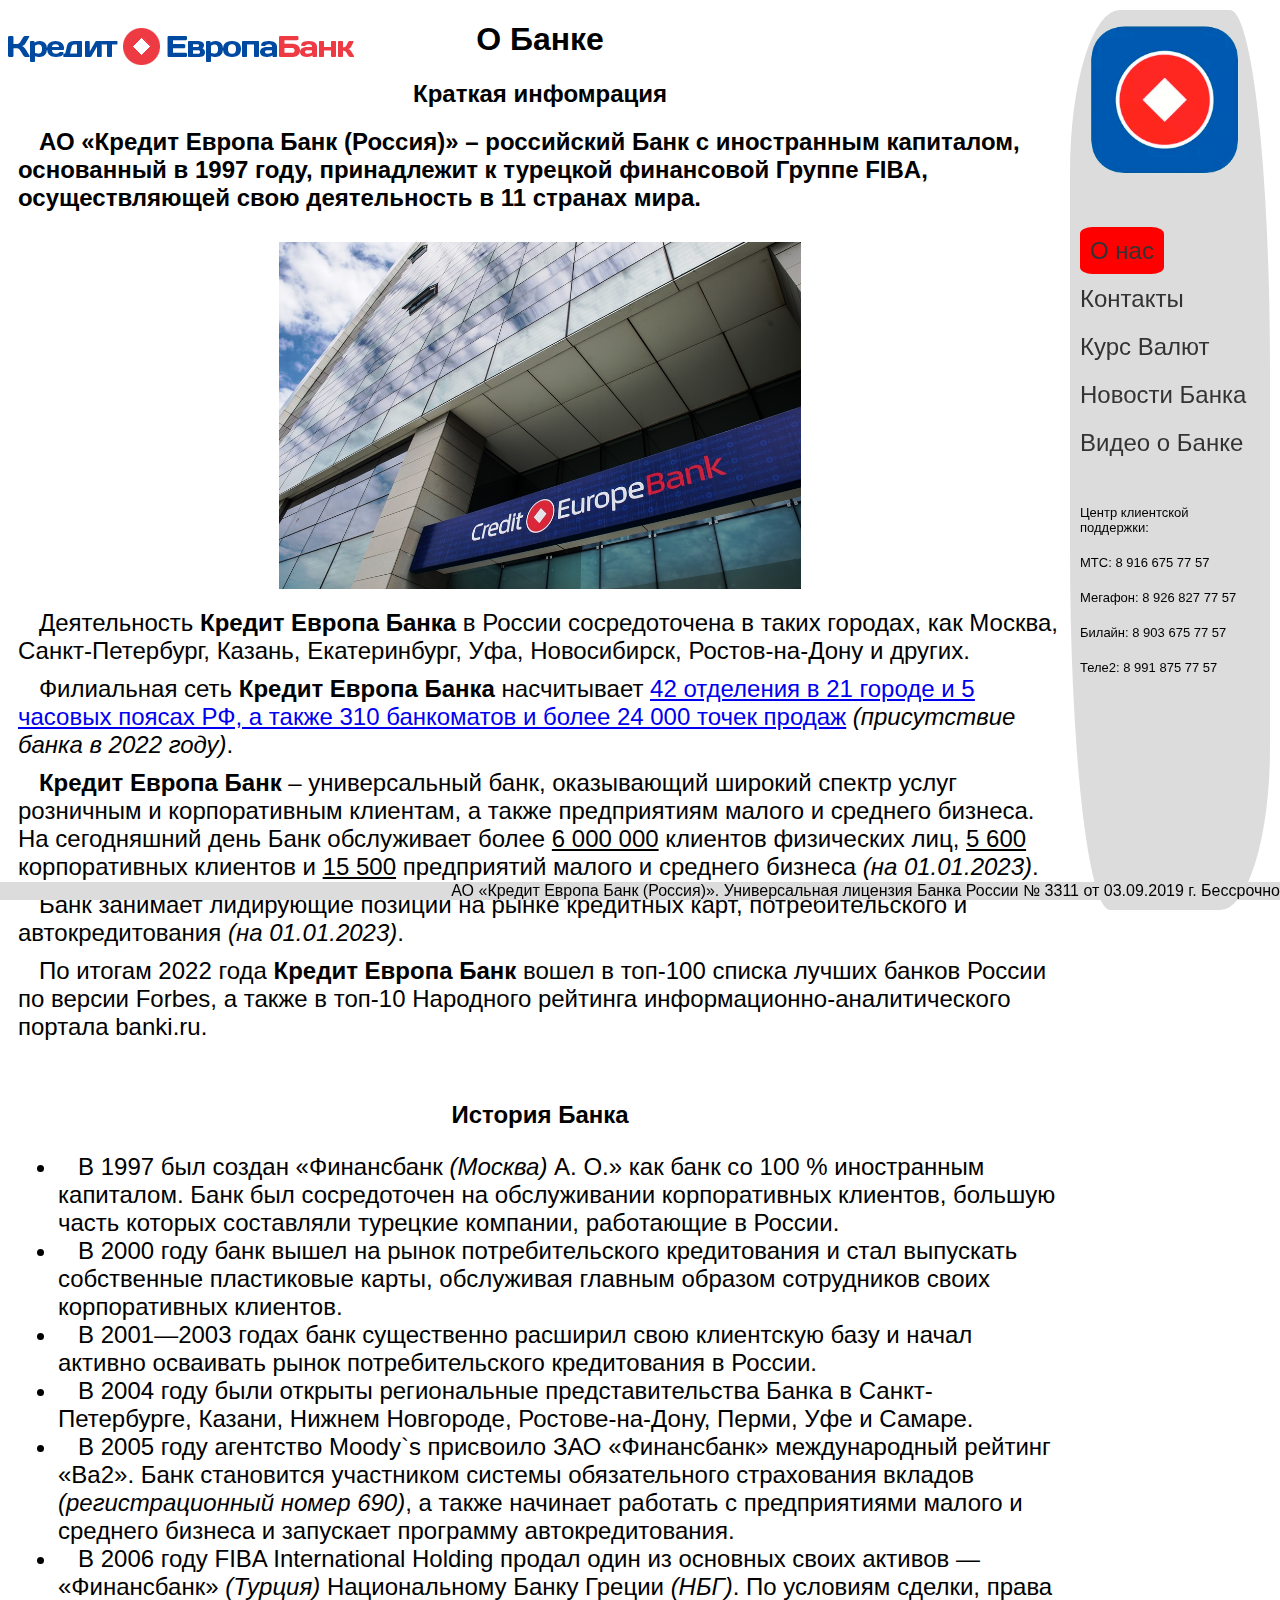
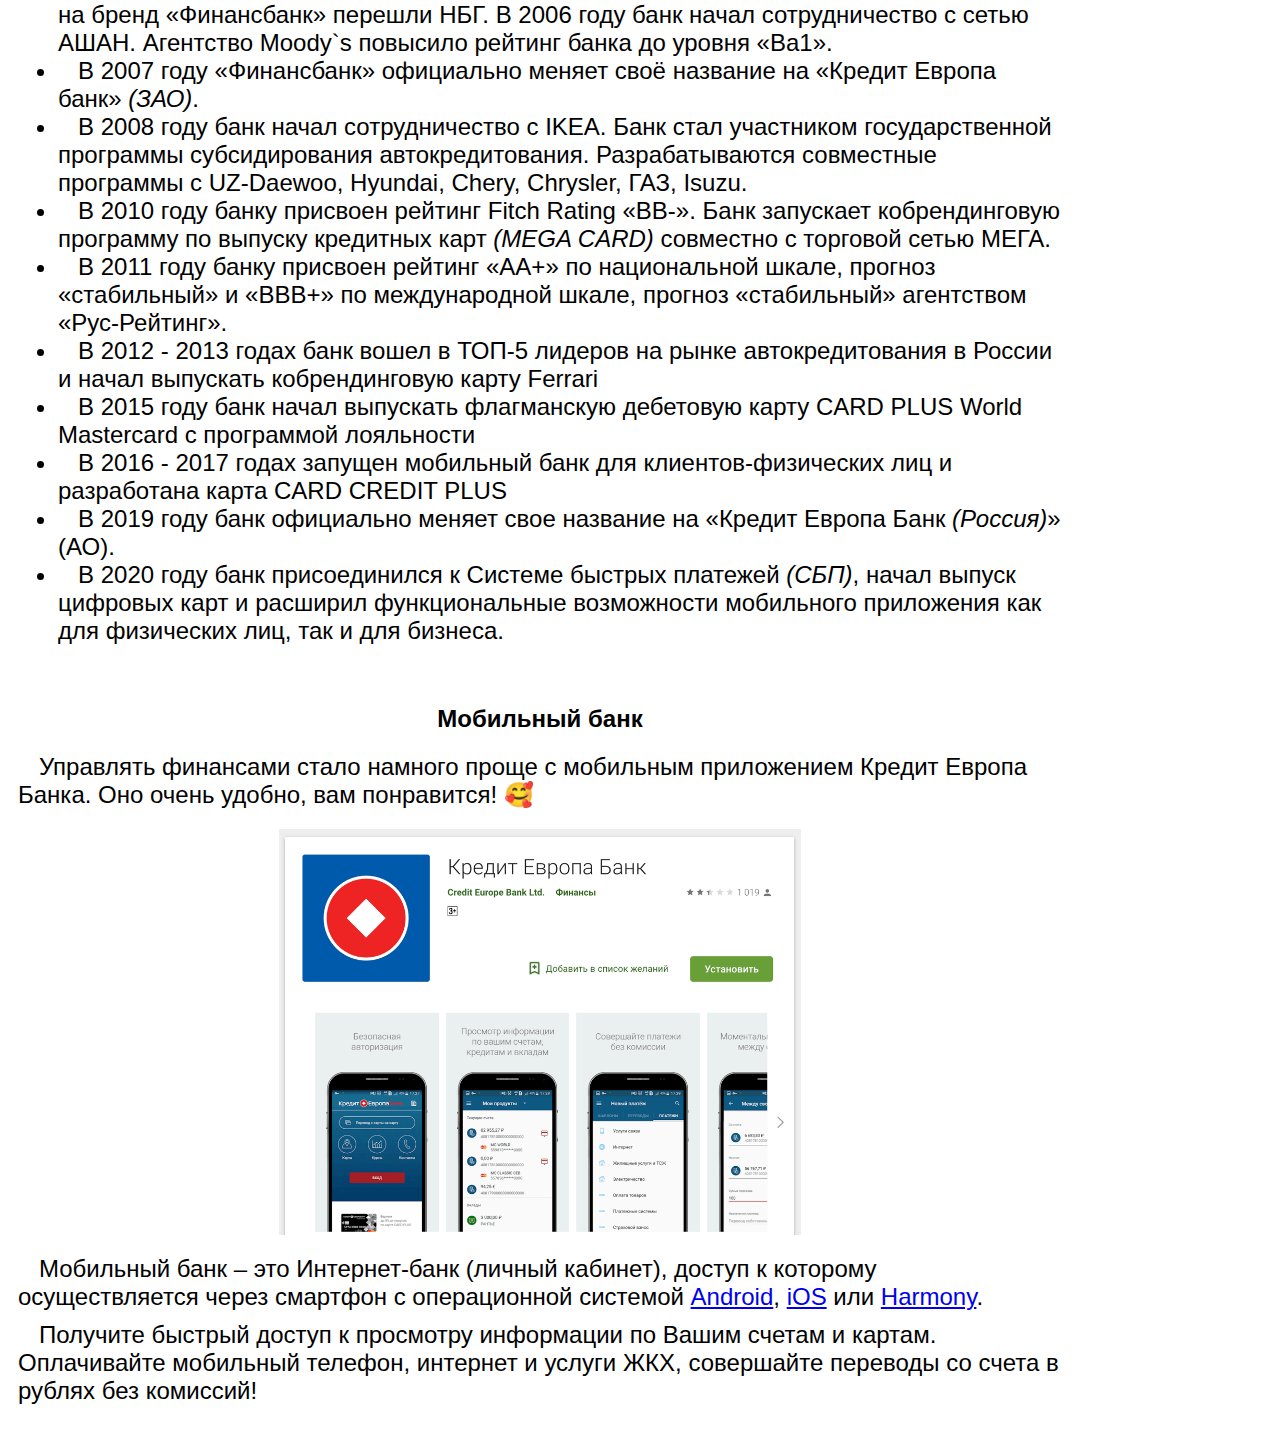
<file: index.html>
<!DOCTYPE html>
<html lang="ru">
    <head>
        <meta charset="UTF-8">
        <meta name="viewport" content="width=device-width, initial-scale=1.0">
        <title> Кредит Европа Банк Россия | О нас</title>
        <link rel="stylesheet" href="main.css">
        <link rel="shortcut icon" href="favicon.ico" type="image/x-icon">
        <link rel="shortcut icon" href="favicon-16x16.png">
        <link rel="shortcut icon" href="favicon-32x32.png">

    </head>

    <body>
        <header>
            <img src="logo.png">
        </header>

        <main>
            <h1> О Банке </h1>

            <h2 style="margin-top: auto;"> Краткая инфомрация</h2>
            
            <div style="font-weight: bold; margin-bottom: 30px;">
                АО «Кредит Европа Банк (Россия)» – российский Банк с иностранным капиталом, основанный в 1997 году, 
                принадлежит к турецкой финансовой Группе FIBA, осуществляющей свою деятельность в 11 странах мира.
            </div>

            <img src="bank-photo.jpg" class="bank-photo">

            <div>
                Деятельность <b>Кредит Европа Банка</b> в России сосредоточена в таких городах, как Москва, Санкт-Петербург, 
                Казань, Екатеринбург, Уфа, Новосибирск, Ростов-на-Дону и других.
            </div>

            <div>
                Филиальная сеть <b>Кредит Европа Банка</b> насчитывает <a href="contacts.html"><u>42 отделения в 21 городе и 5 часовых поясах РФ, 
                а также 310 банкоматов и более 24 000 точек продаж</u></a> <i>(присутствие банка в 2022 году)</i>.
            </div>

            <div>
                <b>Кредит Европа Банк</b> – универсальный банк, оказывающий широкий спектр услуг розничным и корпоративным клиентам, 
                а также предприятиям малого и среднего бизнеса. На сегодняшний день Банк обслуживает более <u>6 000 000</u> клиентов
                физических лиц, <u>5 600</u> корпоративных клиентов и <u>15 500</u> предприятий малого и среднего бизнеса <i>(на 01.01.2023)</i>.
            </div>

            <div>
                Банк занимает лидирующие позиции на рынке кредитных карт, потребительского и автокредитования <i>(на 01.01.2023)</i>.
            </div>

            <div>
                По итогам 2022 года <b>Кредит Европа Банк</b> вошел в топ-100 списка лучших банков России по версии Forbes, а также 
                в топ-10 Народного рейтинга информационно-аналитического портала banki.ru.
            </div>
            
            <h2> История Банка </h2>

            <div>
                <ul class="history">
                    <li>
                        В 1997 был создан «Финансбанк <i>(Москва)</i> А. О.» как банк со 100 % иностранным капиталом. Банк был сосредоточен
                         на обслуживании корпоративных клиентов, большую часть которых составляли турецкие компании, работающие в России.
                    </li>
                    <li>
                        В 2000 году банк вышел на рынок потребительского кредитования и стал выпускать собственные пластиковые карты, 
                        обслуживая главным образом сотрудников своих корпоративных клиентов.
                    </li>
                    <li>
                        В 2001—2003 годах банк существенно расширил свою клиентскую базу и начал активно осваивать рынок потребительского кредитования в России.
                    </li>
                    <li>
                        В 2004 году были открыты региональные представительства Банка в Санкт-Петербурге, Казани, Нижнем Новгороде, Ростове-на-Дону, Перми, Уфе и Самаре.
                    </li>
                    <li>
                        В 2005 году агентство Moody`s присвоило ЗАО «Финансбанк» международный рейтинг «Ba2». Банк становится участником системы обязательного страхования вкладов 
                        <i>(регистрационный номер 690)</i>, а также начинает работать с предприятиями малого и среднего бизнеса и запускает программу автокредитования.
                    </li>
                    <li>
                        В 2006 году FIBA International Holding продал один из основных своих активов — «Финансбанк» <i>(Турция)</i> Национальному Банку Греции <i>(НБГ)</i>. 
                        По условиям сделки, права на бренд «Финансбанк» перешли НБГ. В 2006 году банк начал сотрудничество с сетью АШАН. 
                        Агентство Moody`s повысило рейтинг банка до уровня «Ba1».
                    </li>
                    <li>
                        В 2007 году «Финансбанк» официально меняет своё название на «Кредит Европа банк» <i>(ЗАО)</i>.
                    </li>
                    <li>
                        В 2008 году банк начал сотрудничество с IKEA. Банк стал участником государственной программы 
                        субсидирования автокредитования. Разрабатываются совместные программы с UZ-Daewoo, Hyundai, Chery, Chrysler, ГАЗ, Isuzu.
                    </li>
                    <li>
                        В 2010 году банку присвоен рейтинг Fitch Rating «BB-». Банк запускает кобрендинговую программу по выпуску кредитных карт <i>(MEGA CARD)</i>
                        совместно с торговой сетью МЕГА.
                    </li>
                    <li>
                        В 2011 году банку присвоен рейтинг «AA+» по национальной шкале, прогноз «стабильный» и «BBB+» по международной шкале, 
                        прогноз «стабильный» агентством «Рус-Рейтинг».
                    </li>
                    <li>
                        В 2012 - 2013 годах банк вошел в ТОП-5 лидеров на рынке автокредитования в России и начал выпускать кобрендинговую карту Ferrari
                    </li>
                    <li>
                        В 2015 году банк начал выпускать флагманскую дебетовую карту CARD PLUS World Mastercard с программой лояльности
                    </li>
                    <li>
                        В 2016 - 2017 годах запущен мобильный банк для клиентов-физических лиц и разработана карта CARD CREDIT PLUS
                    </li>
                    <li>
                        В 2019 году банк официально меняет свое название на «Кредит Европа Банк <i>(Россия)</i>» (АО).
                    </li>
                    <li>
                        В 2020 году банк присоединился к Системе быстрых платежей <i>(СБП)</i>, начал выпуск цифровых карт и расширил функциональные 
                        возможности мобильного приложения как для физических лиц, так и для бизнеса.
                    </li>
                </ul>
            </div>

            <h2> Мобильный банк </h2>

            <div style="margin-bottom: 20px;">
                Управлять финансами стало намного проще с мобильным приложением Кредит Европа Банка. Оно очень удобно, вам понравится! &#129392;
            </div>

            <img src="mobile-app.png" class="bank-photo">

            <div>
                Мобильный банк – это Интернет-банк (личный кабинет), доступ к которому осуществляется через смартфон 
                с операционной системой <a href="https://play.google.com/store/apps/details?id=com.idamobile.android.crediteuropa">Android</a>, 
                <a href="https://apps.apple.com/ru/app/%D0%BA%D1%80%D0%B5%D0%B4%D0%B8%D1%82-%D0%B5%D0%B2%D1%80%D0%BE%D0%BF%D0%B0-%D0%B1%D0%B0%D0%BD%D0%BA/id1195858508">iOS</a> 
                или <a href="https://appgallery.huawei.com/#/app/C103145055">Harmony</a>.
            </div>

            <div>
                Получите быстрый доступ к просмотру информации по Вашим счетам и картам. Оплачивайте мобильный телефон, 
                интернет и услуги ЖКХ, совершайте переводы со счета в рублях без комиссий!
            </div>

            <div id="sidebar">
                <a href="https://www.crediteurope.ru/" target="_blank">
                    <img src="logo-side.png" width="95%" style="cursor: pointer;">
                  </a>
                <ul>
                  <li><a href="index.html" style="background-color:#FF0000; border-radius: 15%; padding: 10px;"> О нас </a></li>
                  <li><a href="contacts.html"> Контакты </a></li>
                  <li><a href="currency.html"> Курс Валют </a></li>
                  <li><a href="news.html"> Новости Банка </a></li>
                  <li><a href="video.html"> Видео о Банке</a></li><br>
                  <li class="call">Центр клиентской поддержки:</li>
                  <li class="call">МТС:	8 916 675 77 57</li>
                  <li class="call">Мегафон:	8 926 827 77 57</li>
                  <li class="call">Билайн:	8 903 675 77 57</li>
                  <li class="call">Теле2:	8 991 875 77 57</li>
                </ul>
              </div>
        </main>

        <footer> 
            АО «Кредит Европа Банк (Россия)».
            Универсальная лицензия Банка России № 3311
            от 03.09.2019 г. Бессрочно
        </footer>
    </body>
</html>
</file>
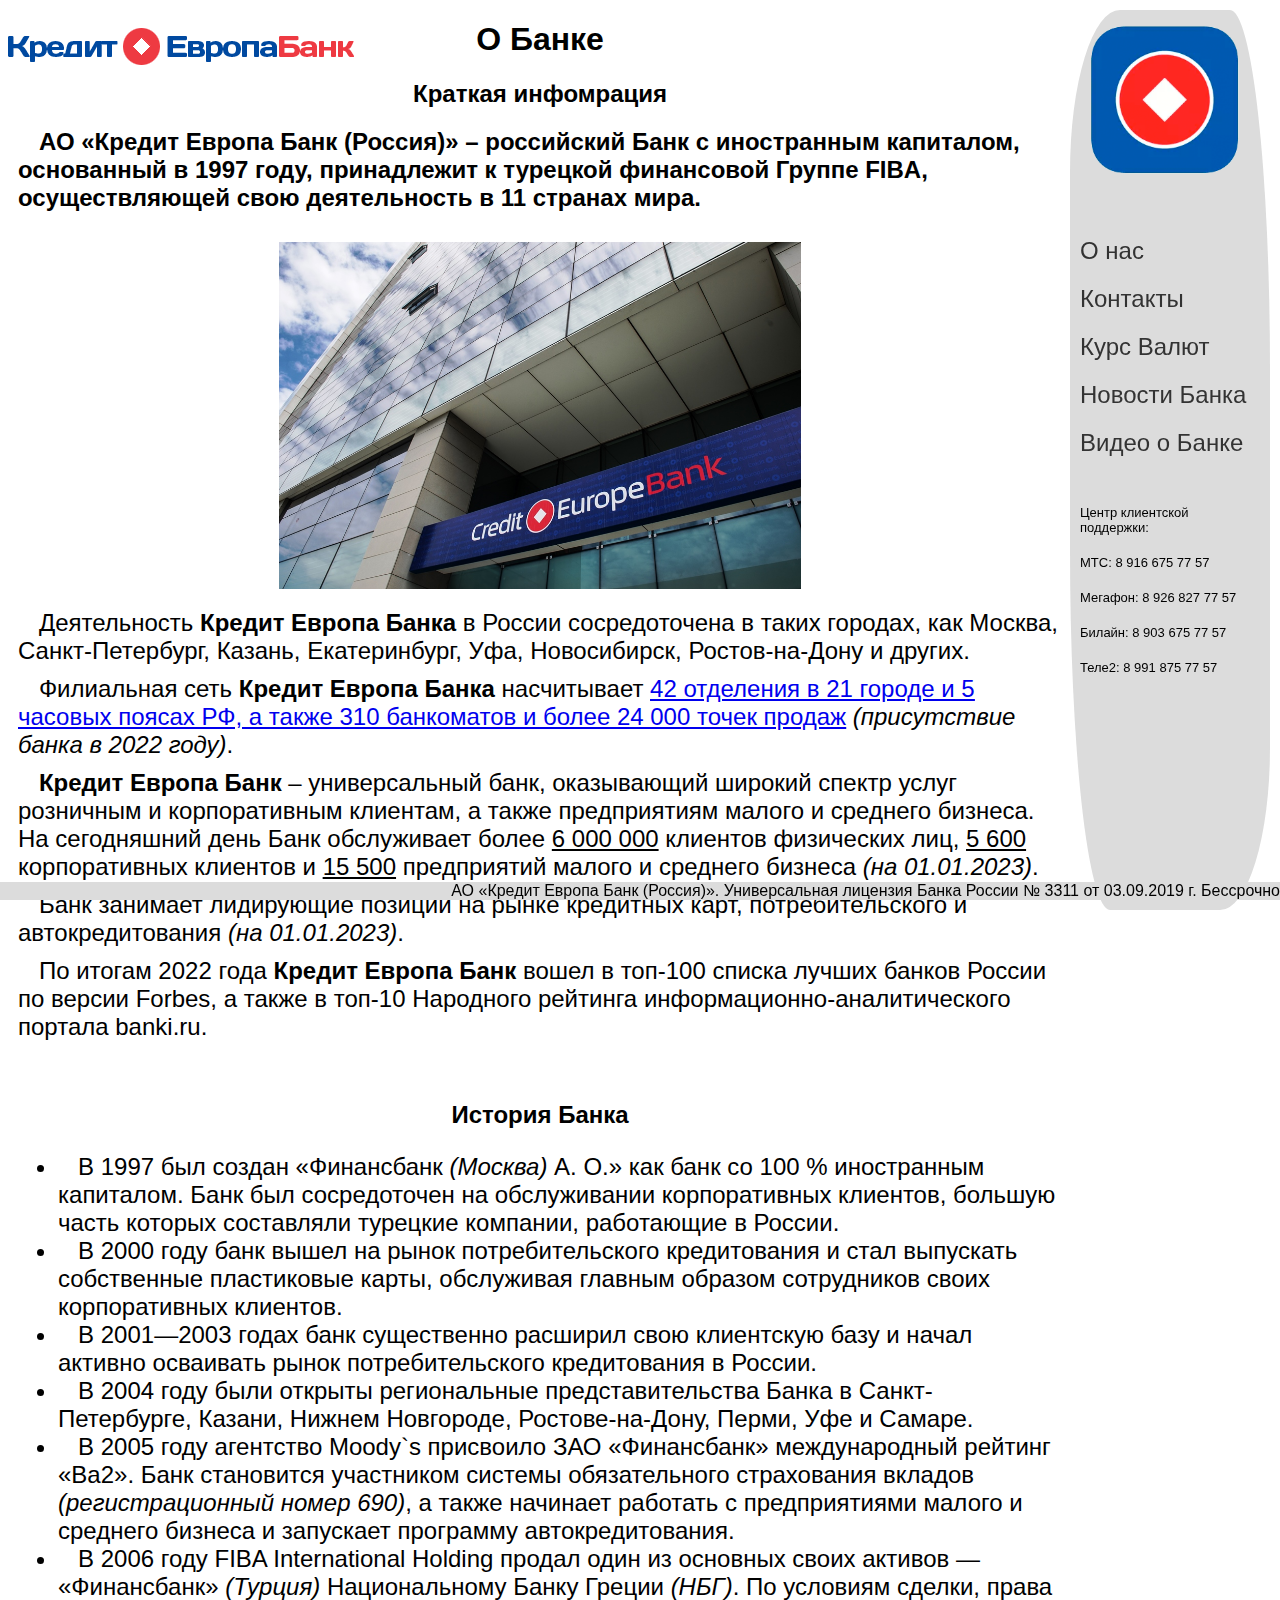
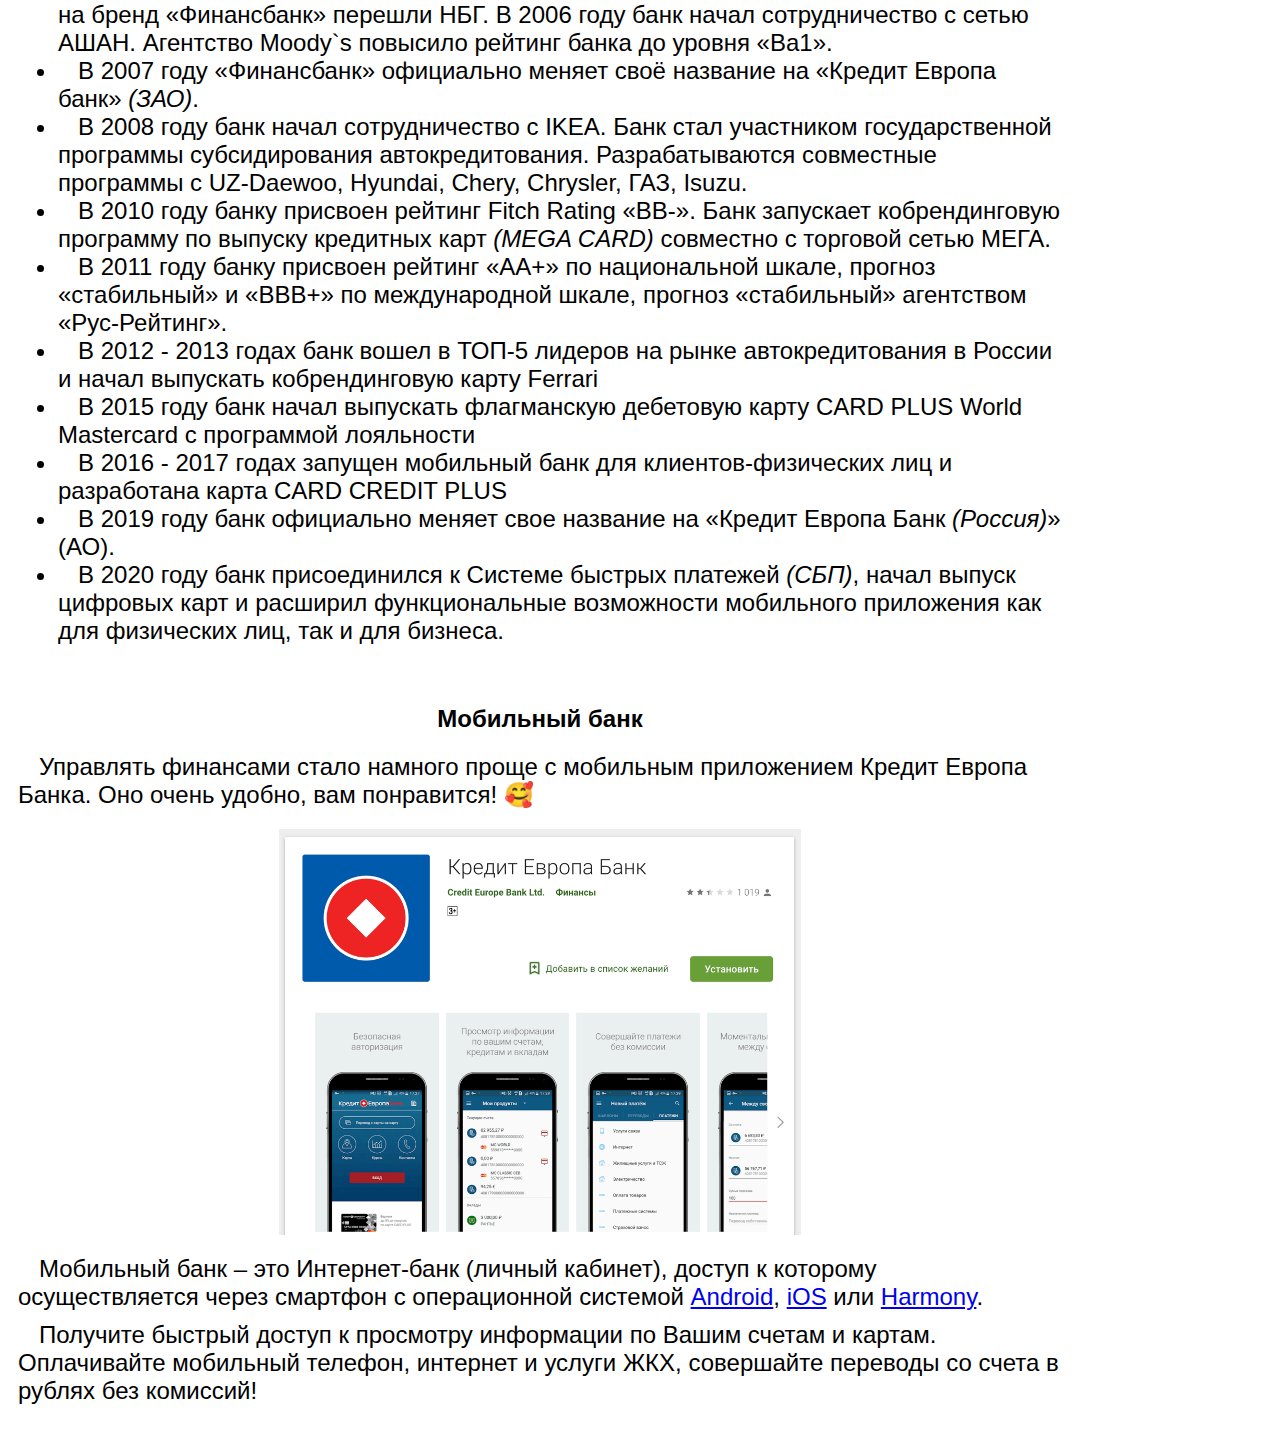
<file: about.html>
<!DOCTYPE html>
<html lang="ru">
    <head>
        <meta charset="UTF-8">
        <meta name="viewport" content="width=device-width, initial-scale=1.0">
        <title> Кредит Европа Банк Россия | О нас</title>
        <link rel="stylesheet" href="main.css">
        <link rel="shortcut icon" href="favicon.ico" type="image/x-icon">
        <link rel="shortcut icon" href="favicon-16x16.png">
        <link rel="shortcut icon" href="favicon-32x32.png">

    </head>

    <body>
        <header>
            <img src="logo.png">
        </header>

        <main>
            <h1> О Банке </h1>

            <h2 style="margin-top: auto;"> Краткая инфомрация</h2>
            
            <div style="font-weight: bold; margin-bottom: 30px;">
                АО «Кредит Европа Банк (Россия)» – российский Банк с иностранным капиталом, основанный в 1997 году, 
                принадлежит к турецкой финансовой Группе FIBA, осуществляющей свою деятельность в 11 странах мира.
            </div>

            <img src="bank-photo.jpg" class="bank-photo">

            <div>
                Деятельность <b>Кредит Европа Банка</b> в России сосредоточена в таких городах, как Москва, Санкт-Петербург, 
                Казань, Екатеринбург, Уфа, Новосибирск, Ростов-на-Дону и других.
            </div>

            <div>
                Филиальная сеть <b>Кредит Европа Банка</b> насчитывает <a href="contacts.html"><u>42 отделения в 21 городе и 5 часовых поясах РФ, 
                а также 310 банкоматов и более 24 000 точек продаж</u></a> <i>(присутствие банка в 2022 году)</i>.
            </div>

            <div>
                <b>Кредит Европа Банк</b> – универсальный банк, оказывающий широкий спектр услуг розничным и корпоративным клиентам, 
                а также предприятиям малого и среднего бизнеса. На сегодняшний день Банк обслуживает более <u>6 000 000</u> клиентов
                физических лиц, <u>5 600</u> корпоративных клиентов и <u>15 500</u> предприятий малого и среднего бизнеса <i>(на 01.01.2023)</i>.
            </div>

            <div>
                Банк занимает лидирующие позиции на рынке кредитных карт, потребительского и автокредитования <i>(на 01.01.2023)</i>.
            </div>

            <div>
                По итогам 2022 года <b>Кредит Европа Банк</b> вошел в топ-100 списка лучших банков России по версии Forbes, а также 
                в топ-10 Народного рейтинга информационно-аналитического портала banki.ru.
            </div>
            
            <h2> История Банка </h2>

            <div>
                <ul class="history">
                    <li>
                        В 1997 был создан «Финансбанк <i>(Москва)</i> А. О.» как банк со 100 % иностранным капиталом. Банк был сосредоточен
                         на обслуживании корпоративных клиентов, большую часть которых составляли турецкие компании, работающие в России.
                    </li>
                    <li>
                        В 2000 году банк вышел на рынок потребительского кредитования и стал выпускать собственные пластиковые карты, 
                        обслуживая главным образом сотрудников своих корпоративных клиентов.
                    </li>
                    <li>
                        В 2001—2003 годах банк существенно расширил свою клиентскую базу и начал активно осваивать рынок потребительского кредитования в России.
                    </li>
                    <li>
                        В 2004 году были открыты региональные представительства Банка в Санкт-Петербурге, Казани, Нижнем Новгороде, Ростове-на-Дону, Перми, Уфе и Самаре.
                    </li>
                    <li>
                        В 2005 году агентство Moody`s присвоило ЗАО «Финансбанк» международный рейтинг «Ba2». Банк становится участником системы обязательного страхования вкладов 
                        <i>(регистрационный номер 690)</i>, а также начинает работать с предприятиями малого и среднего бизнеса и запускает программу автокредитования.
                    </li>
                    <li>
                        В 2006 году FIBA International Holding продал один из основных своих активов — «Финансбанк» <i>(Турция)</i> Национальному Банку Греции <i>(НБГ)</i>. 
                        По условиям сделки, права на бренд «Финансбанк» перешли НБГ. В 2006 году банк начал сотрудничество с сетью АШАН. 
                        Агентство Moody`s повысило рейтинг банка до уровня «Ba1».
                    </li>
                    <li>
                        В 2007 году «Финансбанк» официально меняет своё название на «Кредит Европа банк» <i>(ЗАО)</i>.
                    </li>
                    <li>
                        В 2008 году банк начал сотрудничество с IKEA. Банк стал участником государственной программы 
                        субсидирования автокредитования. Разрабатываются совместные программы с UZ-Daewoo, Hyundai, Chery, Chrysler, ГАЗ, Isuzu.
                    </li>
                    <li>
                        В 2010 году банку присвоен рейтинг Fitch Rating «BB-». Банк запускает кобрендинговую программу по выпуску кредитных карт <i>(MEGA CARD)</i>
                        совместно с торговой сетью МЕГА.
                    </li>
                    <li>
                        В 2011 году банку присвоен рейтинг «AA+» по национальной шкале, прогноз «стабильный» и «BBB+» по международной шкале, 
                        прогноз «стабильный» агентством «Рус-Рейтинг».
                    </li>
                    <li>
                        В 2012 - 2013 годах банк вошел в ТОП-5 лидеров на рынке автокредитования в России и начал выпускать кобрендинговую карту Ferrari
                    </li>
                    <li>
                        В 2015 году банк начал выпускать флагманскую дебетовую карту CARD PLUS World Mastercard с программой лояльности
                    </li>
                    <li>
                        В 2016 - 2017 годах запущен мобильный банк для клиентов-физических лиц и разработана карта CARD CREDIT PLUS
                    </li>
                    <li>
                        В 2019 году банк официально меняет свое название на «Кредит Европа Банк <i>(Россия)</i>» (АО).
                    </li>
                    <li>
                        В 2020 году банк присоединился к Системе быстрых платежей <i>(СБП)</i>, начал выпуск цифровых карт и расширил функциональные 
                        возможности мобильного приложения как для физических лиц, так и для бизнеса.
                    </li>
                </ul>
            </div>

            <h2> Мобильный банк </h2>

            <div style="margin-bottom: 20px;">
                Управлять финансами стало намного проще с мобильным приложением Кредит Европа Банка. Оно очень удобно, вам понравится! &#129392;
            </div>

            <img src="mobile-app.png" class="bank-photo">

            <div>
                Мобильный банк – это Интернет-банк (личный кабинет), доступ к которому осуществляется через смартфон 
                с операционной системой <a href="https://play.google.com/store/apps/details?id=com.idamobile.android.crediteuropa">Android</a>, 
                <a href="https://apps.apple.com/ru/app/%D0%BA%D1%80%D0%B5%D0%B4%D0%B8%D1%82-%D0%B5%D0%B2%D1%80%D0%BE%D0%BF%D0%B0-%D0%B1%D0%B0%D0%BD%D0%BA/id1195858508">iOS</a> 
                или <a href="https://appgallery.huawei.com/#/app/C103145055">Harmony</a>.
            </div>

            <div>
                Получите быстрый доступ к просмотру информации по Вашим счетам и картам. Оплачивайте мобильный телефон, 
                интернет и услуги ЖКХ, совершайте переводы со счета в рублях без комиссий!
            </div>

            <div id="sidebar">
                <a href="https://www.crediteurope.ru/" target="_blank">
                    <img src="logo-side.png" width="95%" style="cursor: pointer;">
                  </a>
                <ul>
                  <li><a href="about.html"> О нас </a></li>
                  <li><a href="contacts.html"> Контакты </a></li>
                  <li><a href="currency.html"> Курс Валют </a></li>
                  <li><a href="news.html"> Новости Банка </a></li>
                  <li><a href="video.html"> Видео о Банке</a></li><br>
                  <li class="call">Центр клиентской поддержки:</li>
                  <li class="call">МТС:	8 916 675 77 57</li>
                  <li class="call">Мегафон:	8 926 827 77 57</li>
                  <li class="call">Билайн:	8 903 675 77 57</li>
                  <li class="call">Теле2:	8 991 875 77 57</li>
                </ul>
              </div>
        </main>

        <footer> 
            АО «Кредит Европа Банк (Россия)».
            Универсальная лицензия Банка России № 3311
            от 03.09.2019 г. Бессрочно
        </footer>
    </body>
</html>
</file>
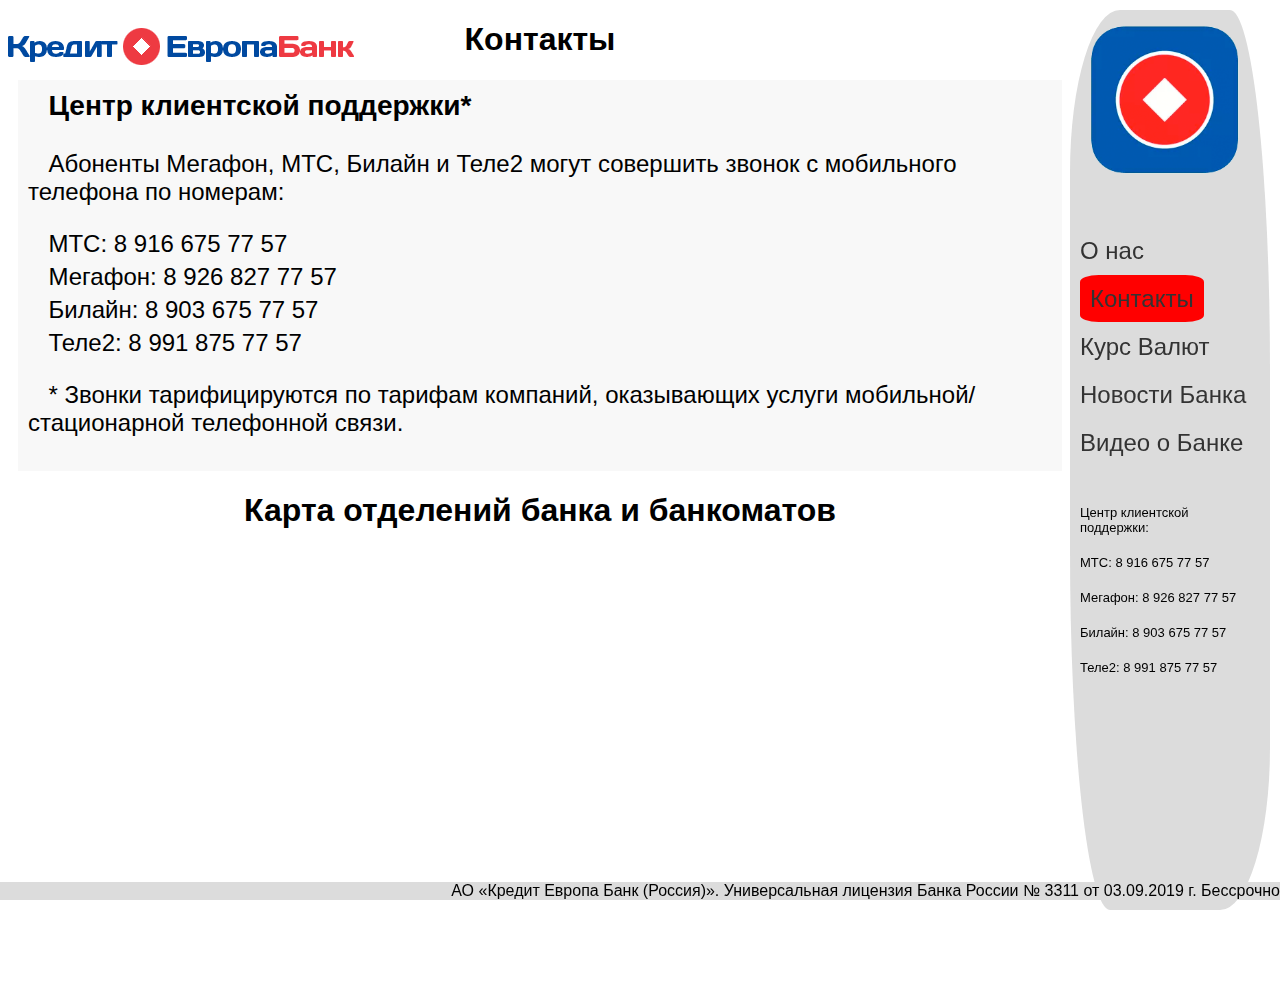
<file: contacts.html>
<!DOCTYPE html>
<html lang="ru">
    <head>
        <meta charset="UTF-8">
        <meta name="viewport" content="width=device-width, initial-scale=1.0">
        <title> Кредит Европа Банк Россия | Контакты</title>
        <link rel="stylesheet" href="main.css">
        <link rel="shortcut icon" href="favicon.ico" type="image/x-icon">
        <link rel="shortcut icon" href="favicon-16x16.png">
        <link rel="shortcut icon" href="favicon-32x32.png">

    </head>

    <body>
        <header>
            <img src="logo.png">
        </header>

        <main>
            <h1> Контакты </h1>

            <div class="call-center-info">
                <h3>Центр клиентской поддержки*</h3>
                <p>Абоненты Мегафон, МТС, Билайн и Теле2 могут совершить звонок с мобильного телефона по номерам:</p>
                <ul>
                    <li>МТС: 8 916 675 77 57</li>
                    <li>Мегафон: 8 926 827 77 57</li>
                    <li>Билайн: 8 903 675 77 57</li>
                    <li>Теле2: 8 991 875 77 57</li>
                </ul>
                <p>* Звонки тарифицируются по тарифам компаний, оказывающих услуги мобильной/стационарной телефонной связи.</p>
            </div>

            <h1> Карта отделений банка и банкоматов </h1>

            <iframe src="https://yandex.ru/map-widget/v1/?um=constructor%3A3dd86fa923923ab89a77c8c2ca67bf90d4d1f65bb83ba7cb2bb76ce997852ebb&amp;source=constructor" width="100%" height="400" frameborder="0"></iframe>                        
            <div id="sidebar">
                <a href="https://www.crediteurope.ru/" target="_blank">
                    <img src="logo-side.png" width="95%" style="cursor: pointer;">
                  </a>
                <ul>
                  <li><a href="index.html"> О нас </a></li>
                  <li><a href="contacts.html" style="background-color:#FF0000; border-radius: 15%; padding: 10px;"> Контакты </a></li>
                  <li><a href="currency.html"> Курс Валют </a></li>
                  <li><a href="news.html"> Новости Банка </a></li>
                  <li><a href="video.html"> Видео о Банке</a></li><br>
                  <li class="call">Центр клиентской поддержки:</li>
                  <li class="call">МТС:	8 916 675 77 57</li>
                  <li class="call">Мегафон:	8 926 827 77 57</li>
                  <li class="call">Билайн:	8 903 675 77 57</li>
                  <li class="call">Теле2:	8 991 875 77 57</li>
                </ul>
              </div>
        </main>

        <footer> 
            АО «Кредит Европа Банк (Россия)».
            Универсальная лицензия Банка России № 3311
            от 03.09.2019 г. Бессрочно
        </footer>
    </body>
</html>
</file>
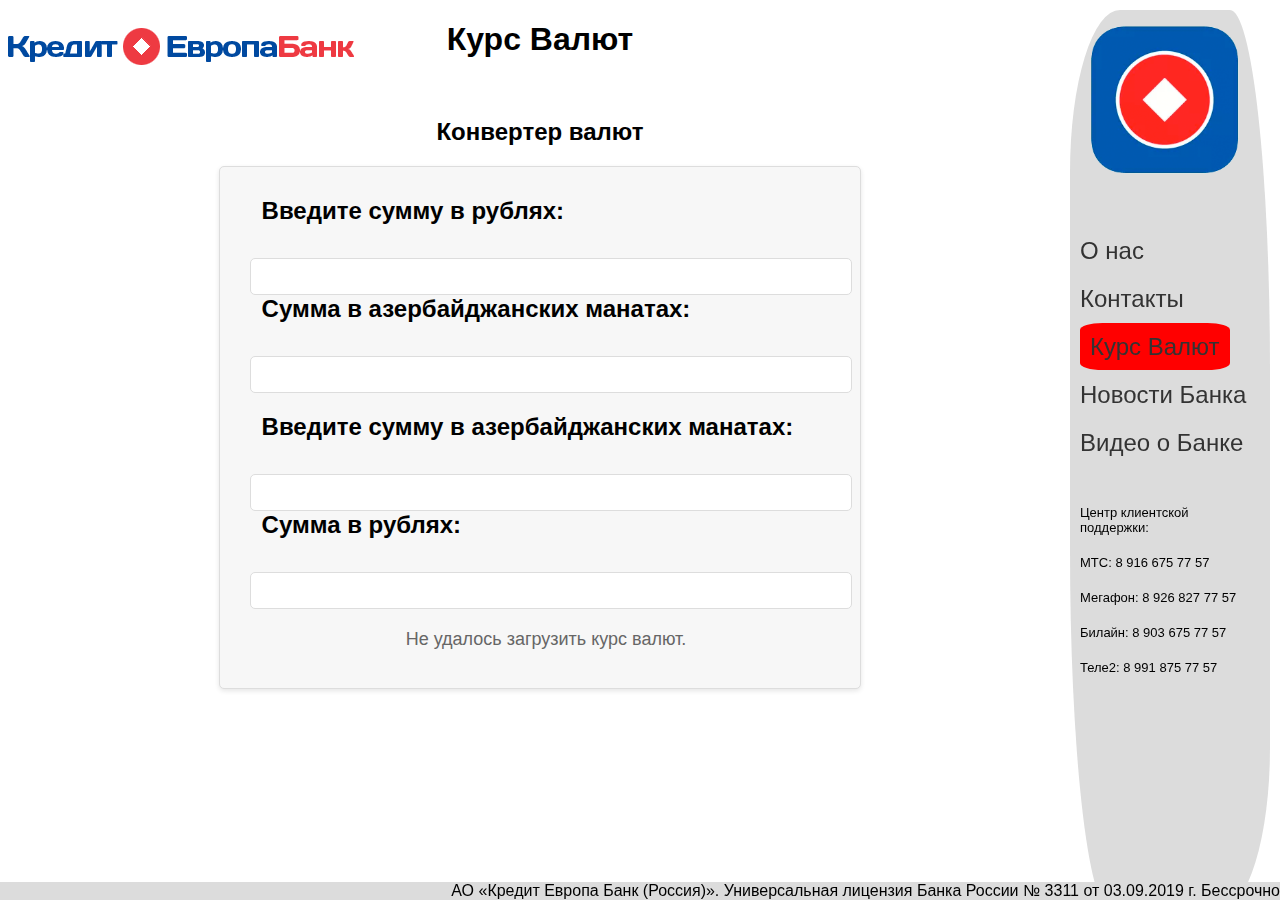
<file: currency.html>
<!DOCTYPE html>
<html lang="ru">
    <head>
        <meta charset="UTF-8">
        <meta name="viewport" content="width=device-width, initial-scale=1.0">
        <title> Кредит Европа Банк Россия | Калькулятор</title>
        <link rel="stylesheet" href="main.css">
        <link rel="shortcut icon" href="favicon.ico" type="image/x-icon">
        <link rel="shortcut icon" href="favicon-16x16.png">
        <link rel="shortcut icon" href="favicon-32x32.png">
        <script src="main.js"></script>
    </head>

    <body>
        <header>
            <img src="logo.png">
        </header>

        <main>
            <h1> Курс Валют </h1>

            <h2>Конвертер валют</h2>
            
            <div class="calculator">
                <div>
                    <label for="rubles">Введите сумму в рублях:</label><br>
                    <input type="number" id="rubles" name="rubles" oninput="convertToManats()"><br>
                    <label for="manats">Сумма в азербайджанских манатах:</label><br>
                    <input type="text" id="manats" name="manats" disabled><br>
                </div>
                <div>
                    <label for="manatsToRubles">Введите сумму в азербайджанских манатах:</label><br>
                    <input type="number" id="manatsToRubles" name="manatsToRubles" oninput="convertToRubles()"><br>
                    <label for="rublesResult">Сумма в рублях:</label><br>
                    <input type="text" id="rublesResult" name="rublesResult" disabled><br>
                </div>
                <p id="rate">Загрузка курса...</p>
            </div>

            <div id="sidebar">
                <a href="https://www.crediteurope.ru/" target="_blank">
                    <img src="logo-side.png" width="95%" style="cursor: pointer;">
                  </a>
                <ul>
                  <li><a href="index.html"> О нас </a></li>
                  <li><a href="contacts.html"> Контакты </a></li>
                  <li><a href="currency.html" style="background-color:#FF0000; border-radius: 15%; padding: 10px;"> Курс Валют </a></li>
                  <li><a href="news.html"> Новости Банка </a></li>
                  <li><a href="video.html"> Видео о Банке</a></li><br>
                  <li class="call">Центр клиентской поддержки:</li>
                  <li class="call">МТС:	8 916 675 77 57</li>
                  <li class="call">Мегафон:	8 926 827 77 57</li>
                  <li class="call">Билайн:	8 903 675 77 57</li>
                  <li class="call">Теле2:	8 991 875 77 57</li>
                </ul>
              </div>
        </main>

        <footer> 
            АО «Кредит Европа Банк (Россия)».
            Универсальная лицензия Банка России № 3311
            от 03.09.2019 г. Бессрочно
        </footer>
    </body>
</html>
</file>
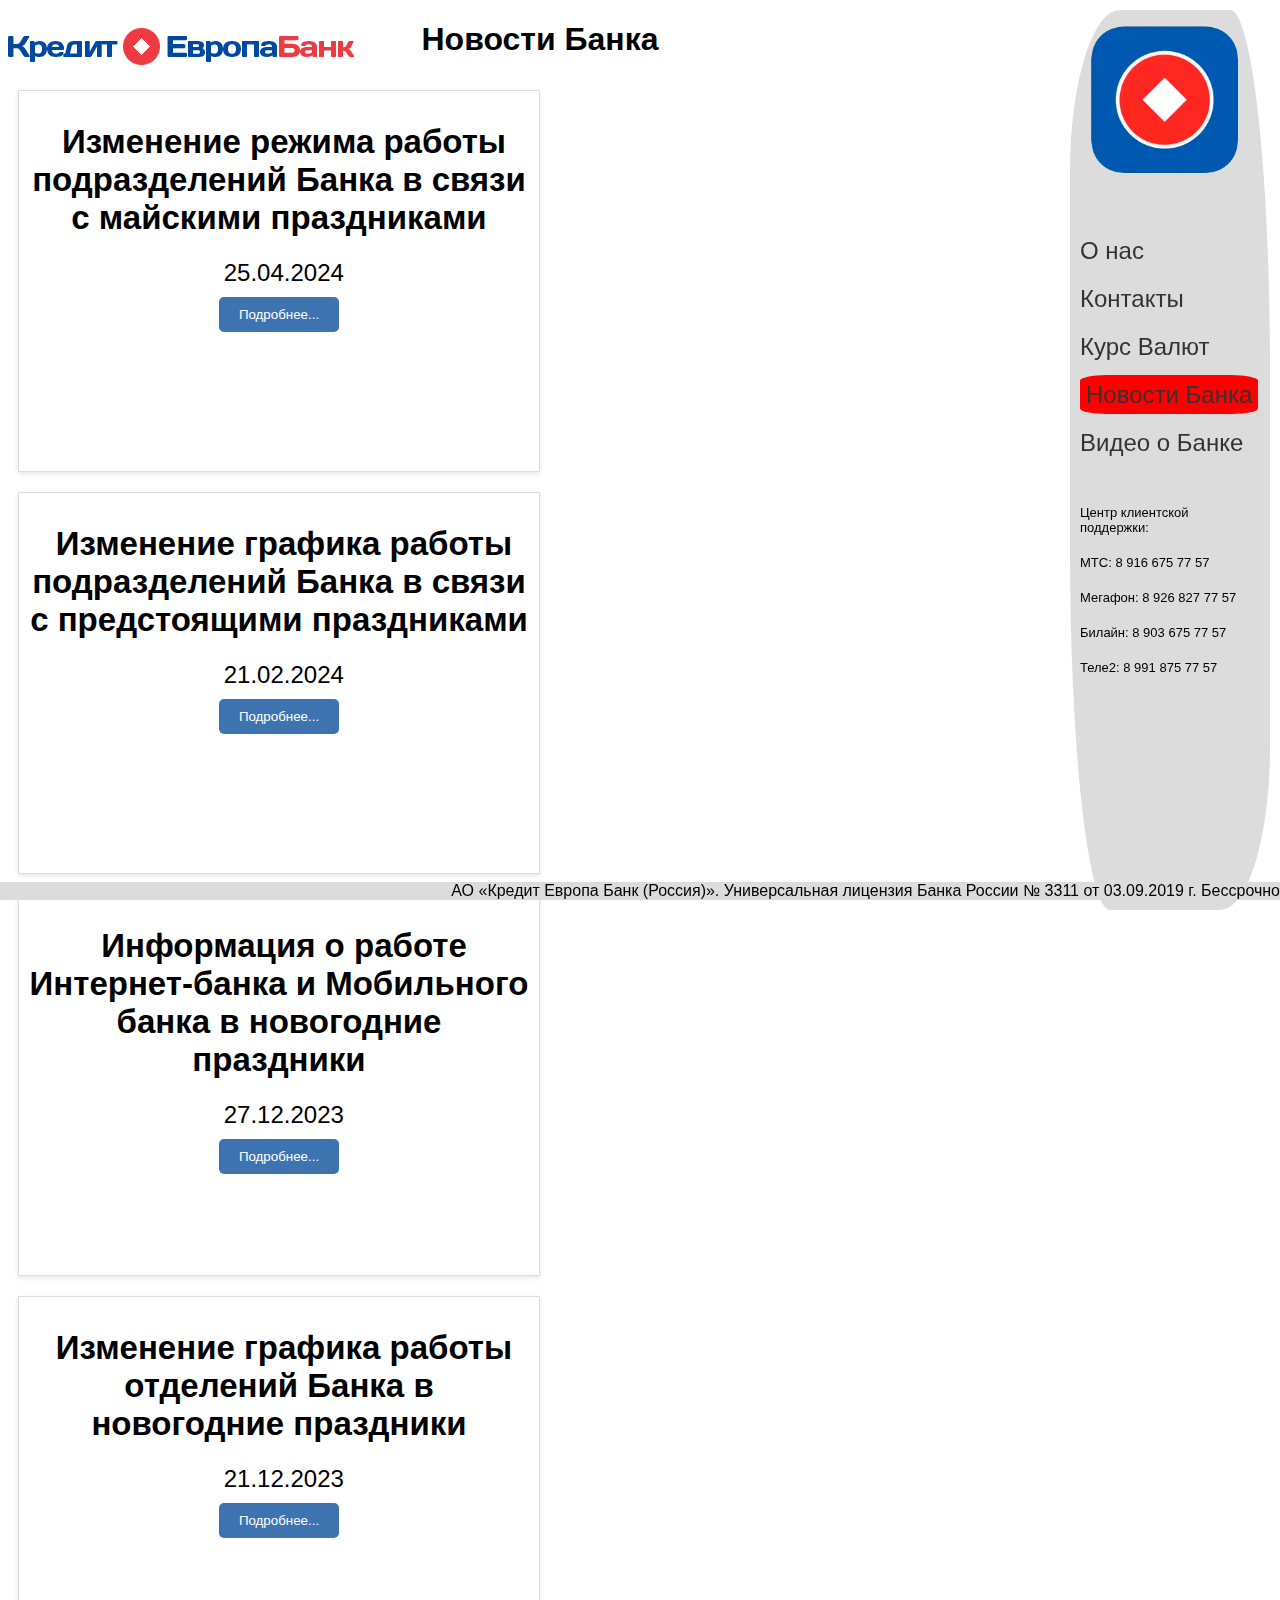
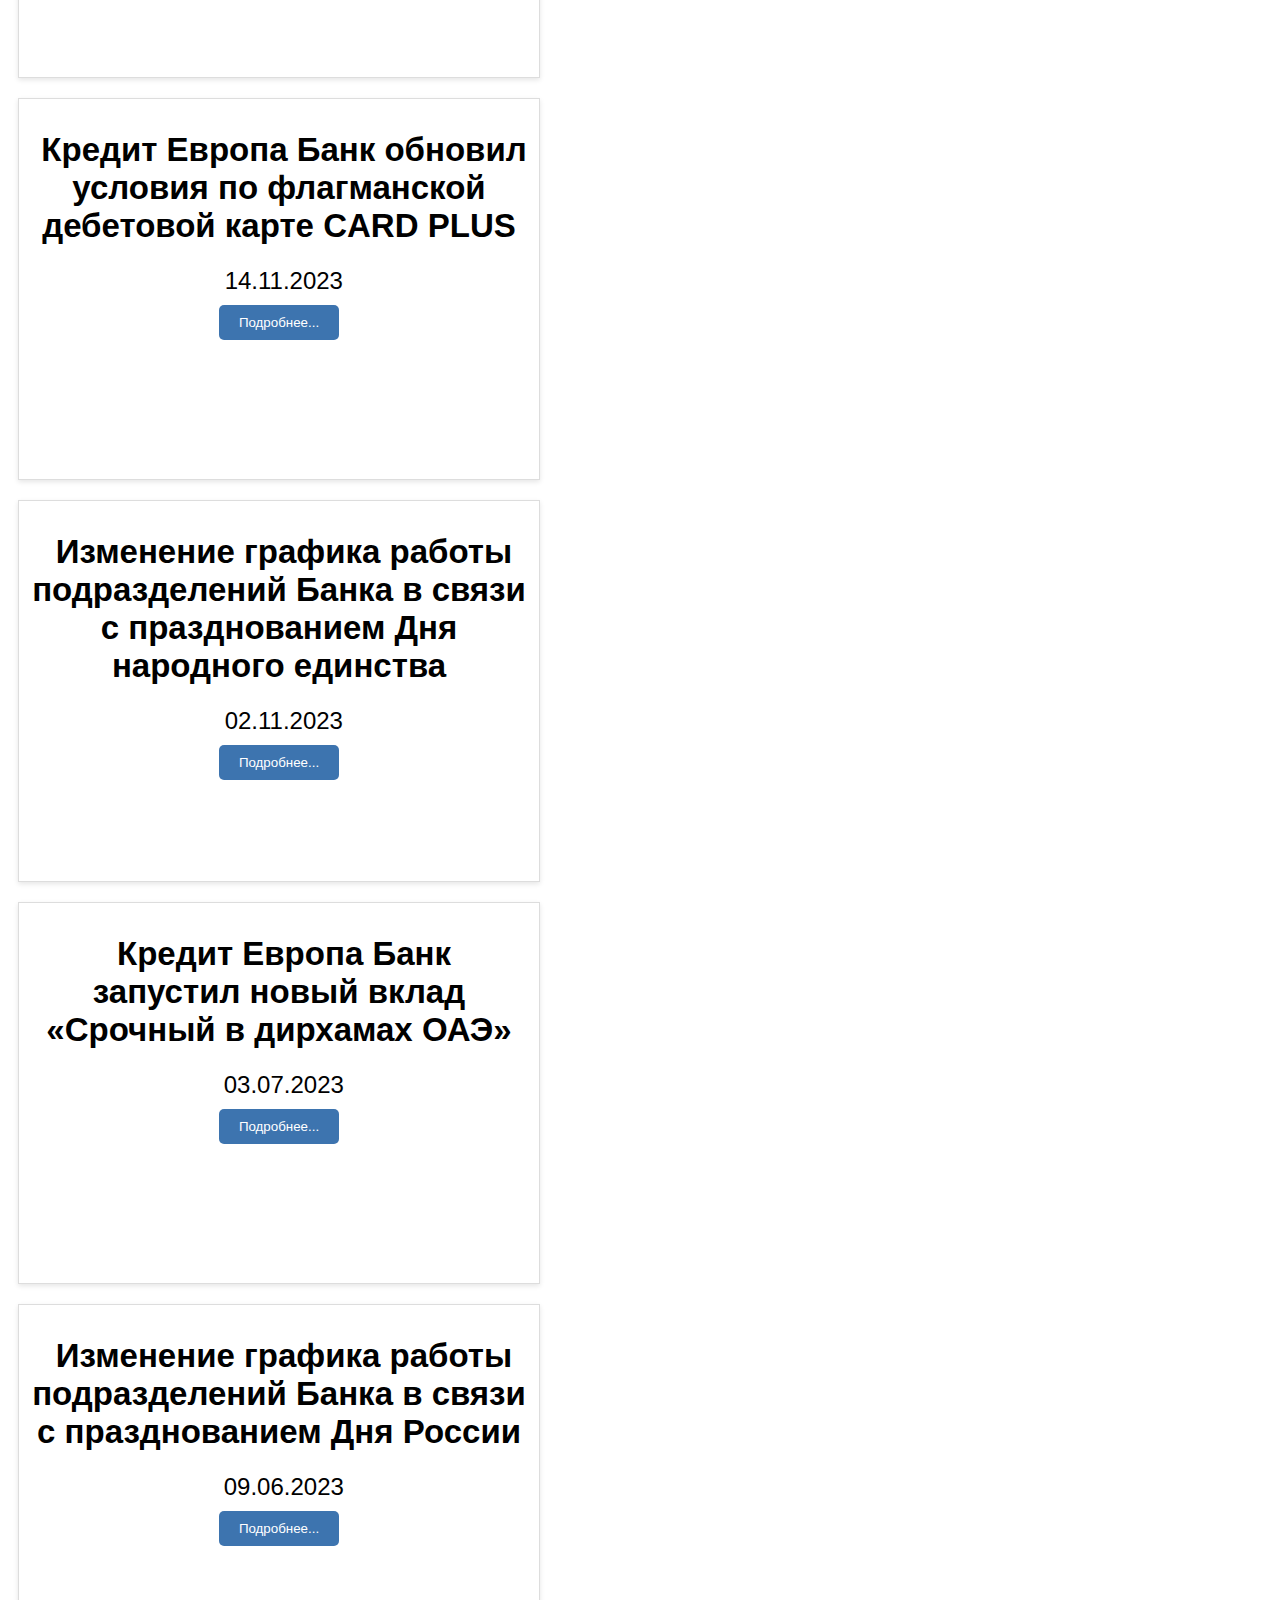
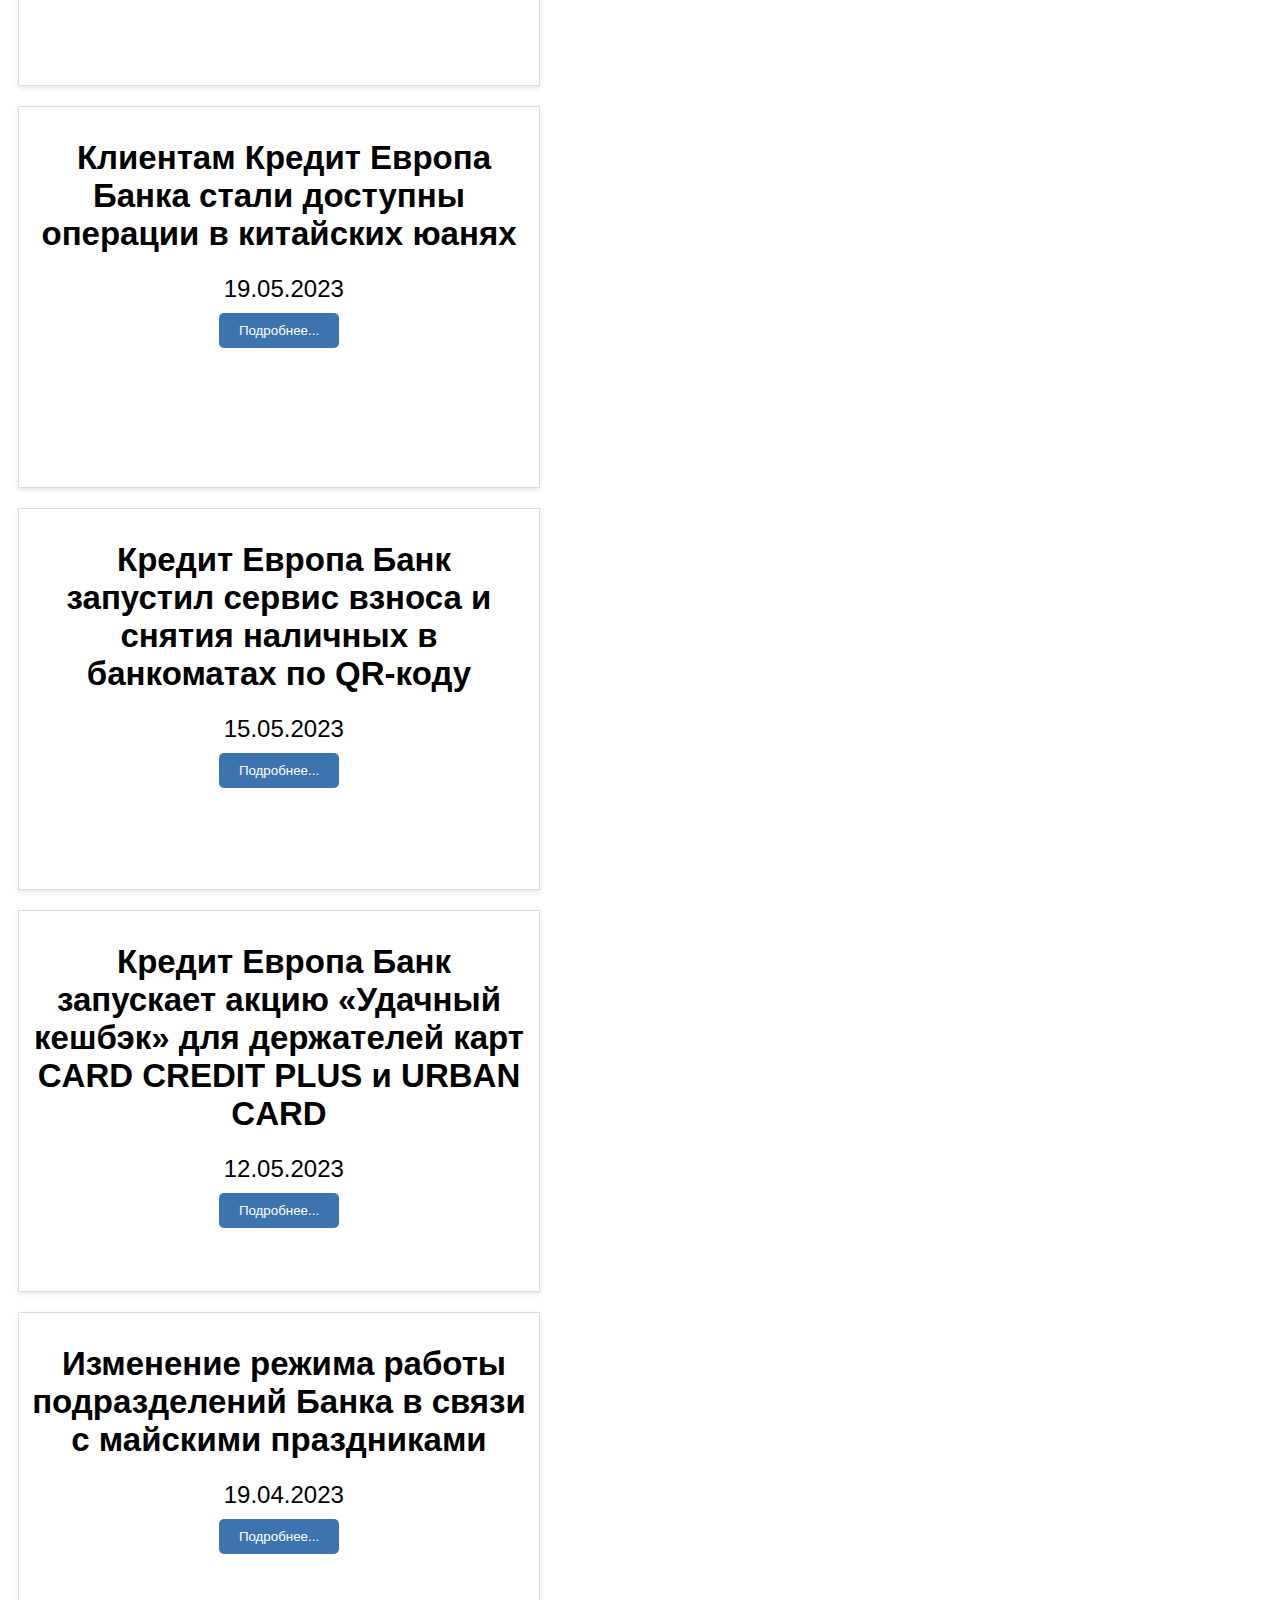
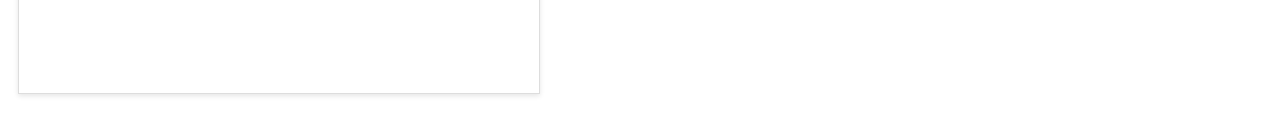
<file: news.html>
<!DOCTYPE html>
<html lang="ru">
    <head>
        <meta charset="UTF-8">
        <meta name="viewport" content="width=device-width, initial-scale=1.0">
        <title> Кредит Европа Банк Россия | Новости
        </title>
        <link rel="stylesheet" href="main.css">
        <link rel="shortcut icon" href="favicon.ico" type="image/x-icon">
        <link rel="shortcut icon" href="favicon-16x16.png">
        <link rel="shortcut icon" href="favicon-32x32.png">
        <script src="main.js"></script>
    </head>

    <body>
        <header>
            <img src="logo.png">
        </header>

        <main>
            <h1> Новости Банка </h1>

            <div class="news" id="news1">
                <h1> Изменение режима работы подразделений Банка в связи с майскими праздниками </h1>
                <div> 25.04.2024 </div>
                <div id="openNews1" style="display: none;">
                    <p>Уважаемые клиенты!</p>
                    <p>Кредит Европа Банк уведомляет Вас о том, что в связи с Праздником Весны и Труда, а также Дня Победы изменится режим работы отделений Банка.</p>
                    <p>Подробная информация о графике работы каждого отделения размещена по <a href="https://www.crediteurope.ru/branches/">ссылке</a>.</p>
                </div>
                <button onclick="newsOpen(1)" id="btno1"> Подробнее... </button>
                <button onclick="newsClose(1)" id='btnc1' style="display: none;"> Скрыть </button>
            </div>

            <div class="news" id="news2">
                <h1> Изменение графика работы подразделений Банка в связи с предстоящими праздниками</h1>
                <div> 21.02.2024 </div>
                <div id="openNews2" style="display: none;">
                    <p>Уважаемые клиенты!</p>
                    <p>
                        Кредит Европа Банк уведомляет Вас о том, что в связи с празднованием Дня защитника Отечества, а также 
                        Международного женского дня изменится режим работы отделений Банка.
                    </p>
                    <p>Подробная информация о графике работы каждого отделения размещена по <a href="https://www.crediteurope.ru/branches/">ссылке</a>.</p>
                </div>
                <button onclick="newsOpen(2)" id="btno2"> Подробнее... </button>
                <button onclick="newsClose(2)" id='btnc2' style="display: none;"> Скрыть </button>
            </div>

            <div class="news" id="news3">
                <h1> Информация о работе Интернет-банка и Мобильного банка в новогодние праздники </h1>
                <div> 27.12.2023 </div>
                <div id="openNews3" style="display: none;">
                    <p>Уважаемые клиенты!</p>
                    <p>Информируем Вас о работе Интернет-банка и Мобильного банка в праздничные дни:</p>
                    <p>Межбанковские переводы в рублях, поступившие:</p>
                    <p>
                        до 16:00 (здесь и далее – время московское) 29.12.2023 г., будут обработаны 29.12.2023 г.;
                        в период с 16:00 29.12.2023 до 16:00 06.01.2024 г., будут обработаны 06.01.2024 г.;
                        после 16:00 06.01.2024 г. и до 16:00 09.01.2024 г., будут обработаны 09.01.2024 г.
                        Межбанковские переводы в иностранной валюте, поступившие:
                    </p>

                    <p>
                        до 16:00 29.12.2023 г., будут обработаны 29.12.2023 г.;
                        после 16:00 29.12.2023  и до 09.01.2024 г., будут обработаны 09.01.2024 г.
                    </p>
                </div>
                <button onclick="newsOpen(3)" id="btno3"> Подробнее... </button>
                <button onclick="newsClose(3)" id='btnc3' style="display: none;"> Скрыть </button>
            </div>

            <div class="news" id="news4">
                <h1> Изменение графика работы отделений Банка в новогодние праздники </h1>
                <div> 21.12.2023 </div>
                <div id="openNews4" style="display: none;">
                    <p>Уважаемые клиенты!</p>
                    <p>Кредит Европа Банк информирует вас об изменении графика работы отделений банка в период новогодних праздников.</p>
                    <p>Подробная информация о графике работы каждого отделения размещена по <a href="https://www.crediteurope.ru/branches/">ссылке</a>.</p>
                </div>
                <button onclick="newsOpen(4)" id="btno4"> Подробнее... </button>
                <button onclick="newsClose(4)" id='btnc4' style="display: none;"> Скрыть </button>
            </div>

            <div class="news" id="news5">
                <h1> Кредит Европа Банк обновил условия по флагманской дебетовой карте CARD PLUS</h1>
                <div> 14.11.2023 </div>
                <div id="openNews5" style="display: none;">
                    <p>АО «Кредит Европа Банк (Россия)» улучшил условия обслуживания по дебетовой карте CARD PLUS.</p>
                    <p>С 10 ноября 2023 года не взимается комиссия за выпуск и обслуживание CARD PLUS в течение всего срока действия карты.</p>
                    <p>
                        Проценты по счету карты также выплачиваются каждый месяц по ставке 4% годовых (ставка в ноябре 2023 года, определяется Банком ежемесячно). 
                        Проценты начисляются на всю сумму остатка по счету карты за каждый день, когда остаток равен или превышает 10 000 рублей. 
                    </p>
                    <p>Получить карту можно при обращении в любое отделение Кредит Европа Банка или выпустить цифровую карту в мобильном приложении.</p>
                </div>
                <button onclick="newsOpen(5)" id="btno5"> Подробнее... </button>
                <button onclick="newsClose(5)" id='btnc5' style="display: none;"> Скрыть </button>
            </div>

            <div class="news" id="news6">
                <h1> Изменение графика работы подразделений Банка в связи с празднованием Дня народного единства</h1>
                <div> 02.11.2023 </div>
                <div id="openNews6" style="display: none;">
                    <p>Уважаемые клиенты!</p>
                    <p>Кредит Европа Банк уведомляет Вас о том, что в связи с празднованием Дня народного единства изменится режим работы отделений Банка.</p>
                    <p>Подробная информация о графике работы каждого отделения размещена по <a href="https://www.crediteurope.ru/branches/">ссылке</a>.</p>
                </div>
                <button onclick="newsOpen(6)" id="btno6"> Подробнее... </button>
                <button onclick="newsClose(6)" id='btnc6' style="display: none;"> Скрыть </button>
            </div>

            <div class="news" id="news7">
                <h1> Кредит Европа Банк запустил новый вклад «Срочный в дирхамах ОАЭ» </h1>
                <div> 03.07.2023 </div>
                <div id="openNews7" style="display: none;">
                    <p>
                        Клиенты Кредит Европа Банка могут открыть вклад «Срочный в дирхамах ОАЭ» на срок 91 день со ставкой 2,25% годовых, на 181 день – по 
                        ставке 2,5% годовых. Процентная ставка по вкладу, размещенному на 368 дней, составит 3% годовых.
                    </p>
                    <p>Банк не взимает комиссию за открытие и обслуживание текущего счета в дирхамах ОАЭ, который можно открыть в мобильном приложении или в отделениях банка.</p>
                </div>
                <button onclick="newsOpen(7)" id="btno7"> Подробнее... </button>
                <button onclick="newsClose(7)" id='btnc7' style="display: none;"> Скрыть </button>
            </div>

            <div class="news" id="news8">
                <h1> Изменение графика работы подразделений Банка в связи с празднованием Дня России </h1>
                <div> 09.06.2023 </div>
                <div id="openNews8" style="display: none;">
                    <p>Уважаемые клиенты!</p>
                    <p>Кредит Европа Банк уведомляет Вас о том, что в связи с празднованием Дня России изменится режим работы отделений Банка.</p>
                    <p>Подробная информация о графике работы каждого отделения размещена по <a href="https://www.crediteurope.ru/branches/">ссылке</a>.</p>
                </div>
                <button onclick="newsOpen(8)" id="btno8"> Подробнее... </button>
                <button onclick="newsClose(8)" id='btnc8' style="display: none;"> Скрыть </button>
            </div>

            <div class="news" id="news9">
                <h1> Клиентам Кредит Европа Банка стали доступны операции в китайских юанях </h1>
                <div> 19.05.2023 </div>
                <div id="openNews9" style="display: none;">
                    <p>Банк предлагает своим клиентам-физическим лицам открытие счета, счета вклада, валютно-обменные операции и межбанковские переводы в юанях.</p>
                    <p>Банк не взимает комиссию за открытие и обслуживание текущего счета в юанях, который можно открыть в мобильном приложении или в отделении банка.</p>
                    <p>Вклад «Срочный» в китайских юанях можно открыть безналичным переводом во всех отделениях банка сроком на 91, 181 или 368 дней.</p>
                    <p>Минимальная сумма для открытия вклада – 1000 юаней. Проценты выплачиваются в конце срока.</p>
                </div>
                <button onclick="newsOpen(9)" id="btno9"> Подробнее... </button>
                <button onclick="newsClose(9)" id='btnc9' style="display: none;"> Скрыть </button>
            </div>

            <div class="news" id="news10">
                <h1> Кредит Европа Банк запустил сервис взноса и снятия наличных в банкоматах по QR-коду </h1>
                <div> 15.05.2023 </div>
                <div id="openNews10" style="display: none;">
                    <p>
                        Клиенты, у которых есть активная карта Кредит Европа Банка, теперь могут вносить и снимать наличные с помощью мобильного приложения, 
                        отсканировав QR-код на экране банкомата. Это удобно и быстро, не требует ввода пин-кода и использования пластиковой карты.
                    </p>
                    <p>
                    Сервис уже доступен во всех банкоматах Кредит Европа Банка, поддерживающих функцию внесения и снятия наличных. Воспользоваться 
                    им могут все клиенты-пользователи мобильного приложения банка на базе iOS или Android. Лимиты на снятие и внесение наличных по QR-коду 
                    аналогичны лимиту на снятие наличных с использованием карты и указаны в тарифе по карте клиента.
                    </p>
                </div>
                <button onclick="newsOpen(10)" id="btno10"> Подробнее... </button>
                <button onclick="newsClose(10)" id='btnc10' style="display: none;"> Скрыть </button>
            </div>

            <div class="news" id="news11">
                <h1> Кредит Европа Банк запускает акцию «Удачный кешбэк» для держателей карт CARD CREDIT PLUS и URBAN CARD </h1>
                <div> 12.05.2023 </div>
                <div id="openNews11" style="display: none;">
                    <p>
                        С 04 мая 2023 года по 30 июня 2023 года Кредит Европа Банк начисляет 5% бонусными баллами за каждую покупку на сумму чека от 5000 рублей за 
                        счет доступного кредитного лимита в строительных и хозяйственных магазинах, магазинах товаров для дома и дачи, а также электроники и бытовой техники по 
                        картам CARD CREDIT PLUS и URBAN CARD.
                    </p>
                    <p>Для участия в акции необходима регистрация.</p>
                </div>
                <button onclick="newsOpen(11)" id="btno11"> Подробнее... </button>
                <button onclick="newsClose(11)" id='btnc11' style="display: none;"> Скрыть </button>
            </div>

            <div class="news" id="news12">
                <h1> Изменение режима работы подразделений Банка в связи с майскими праздниками </h1>
                <div> 19.04.2023 </div>
                <div id="openNews12" style="display: none;">
                    <p>Уважаемые клиенты!</p>
                    <p>Кредит Европа Банк уведомляет Вас о том, что в связи с майскими праздниками изменится режим работы отделений Банка.</p>
                    <p>Подробная информация о графике работы каждого отделения размещена по <a href="https://www.crediteurope.ru/branches/">ссылке</a>.</p>
                </div>
                <button onclick="newsOpen(12)" id="btno12"> Подробнее... </button>
                <button onclick="newsClose(12)" id='btnc12' style="display: none;"> Скрыть </button>
            </div>

            <div id="sidebar">
                <a href="https://www.crediteurope.ru/" target="_blank">
                    <img src="logo-side.png" width="95%" style="cursor: pointer;">
                  </a>
                <ul>
                  <li><a href="index.html"> О нас </a></li>
                  <li><a href="contacts.html"> Контакты </a></li>
                  <li><a href="currency.html"> Курс Валют </a></li>
                  <li><a href="news.html" style="background-color:#FF0000; border-radius: 15%; padding: 6px;"> Новости Банка </a></li>
                  <li><a href="video.html"> Видео о Банке</a></li><br>
                  <li class="call">Центр клиентской поддержки:</li>
                  <li class="call">МТС:	8 916 675 77 57</li>
                  <li class="call">Мегафон:	8 926 827 77 57</li>
                  <li class="call">Билайн:	8 903 675 77 57</li>
                  <li class="call">Теле2:	8 991 875 77 57</li>
                </ul>
              </div>
        </main>

        <footer> 
            АО «Кредит Европа Банк (Россия)».
            Универсальная лицензия Банка России № 3311
            от 03.09.2019 г. Бессрочно
        </footer>
    </body>
</html>
</file>
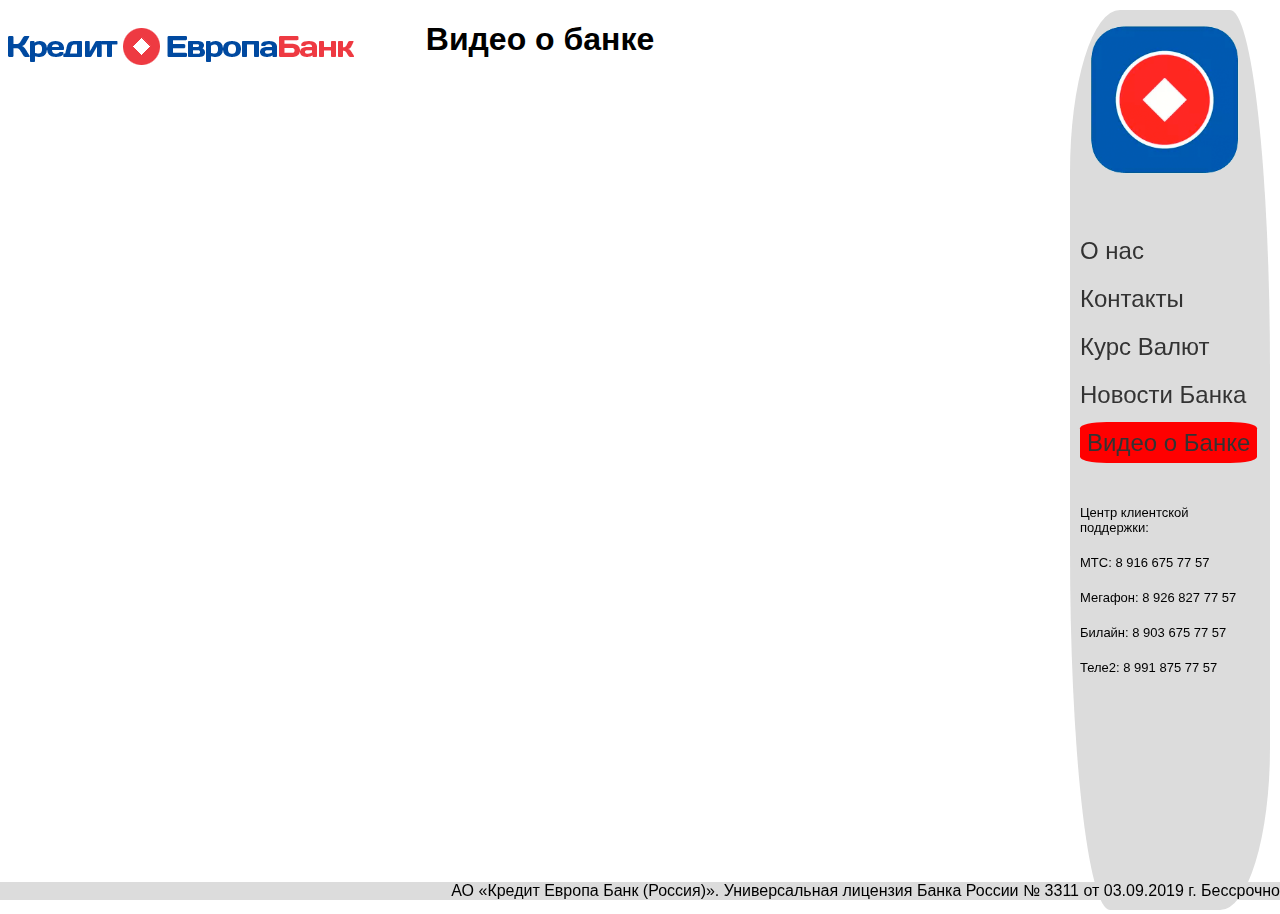
<file: video.html>
<!DOCTYPE html>
<html lang="ru">
    <head>
        <meta charset="UTF-8">
        <meta name="viewport" content="width=device-width, initial-scale=1.0">
        <title> Кредит Европа Банк Россия | Видео</title>
        <link rel="stylesheet" href="main.css">
        <link rel="shortcut icon" href="favicon.ico" type="image/x-icon">
        <link rel="shortcut icon" href="favicon-16x16.png">
        <link rel="shortcut icon" href="favicon-32x32.png">

    </head>

    <body>
        <header>
            <img src="logo.png">
        </header>

        <main>
            <h1> Видео о банке </h1>

            <iframe width="100%" height="800" src="https://www.youtube.com/embed/p8JLTmQyPfs" frameborder="0" allow="accelerometer; autoplay; clipboard-write; encrypted-media; gyroscope; picture-in-picture" allowfullscreen></iframe>

            <div id="sidebar">
                <a href="https://www.crediteurope.ru/" target="_blank">
                    <img src="logo-side.png" width="95%" style="cursor: pointer;">
                  </a>
                <ul>
                  <li><a href="index.html"> О нас </a></li>
                  <li><a href="contacts.html"> Контакты </a></li>
                  <li><a href="currency.html"> Курс Валют </a></li>
                  <li><a href="news.html"> Новости Банка </a></li>
                  <li><a href="video.html" style="background-color:#FF0000; border-radius: 15%; padding: 7px;"> Видео о Банке</a></li><br>
                  <li class="call">Центр клиентской поддержки:</li>
                  <li class="call">МТС:	8 916 675 77 57</li>
                  <li class="call">Мегафон:	8 926 827 77 57</li>
                  <li class="call">Билайн:	8 903 675 77 57</li>
                  <li class="call">Теле2:	8 991 875 77 57</li>
                </ul>
              </div>
        </main>

        <footer> 
            АО «Кредит Европа Банк (Россия)».
            Универсальная лицензия Банка России № 3311
            от 03.09.2019 г. Бессрочно
        </footer>
    </body>
</html>
</file>
<file: main.css>
div {
    margin: 10px;
    text-indent: 2%;
    font: 1.5rem "Fira Sans", sans-serif;
}

h1 {
    text-align: center;
    font-family: 'Arial', 'Verdana', sans-serif;

}

h2 {
    text-align: center;
    margin-top: 60px;
    font-family: 'Arial', 'Verdana', sans-serif;

}

footer {
    background-color: gainsboro;
    color: black;
    font-family: Arial;
    position: fixed;
    bottom: 0;
    right: 0;
    left: 0;
    text-align: right;
}

header {
    position: absolute;
}

#sidebar {
    position: fixed;
    top: 0;
    right: 0;
    height: 100%;
    width: 200px;
    background-color: gainsboro;
    text-indent: 0%;
    border: 1px;
    border-radius: 25% 20% / 18% 40%;
}

#sidebar ul {
    list-style-type: none;
    padding: 0;
}

#sidebar ul li {
    padding: 10px;
}

#sidebar ul li a {
    text-decoration: none;
    color: #333;
}


main {
    margin-right: 200px;
    margin-bottom: 30px;
}

.bank-photo {
    display: block;
    margin-left: auto;
    margin-right: auto;
    margin-bottom: 20px;
    width: 49%;
}

.call {
    font-size: small;
}

#sidebar ul li a:hover {
    color:mediumblue;
    transition: 0.5s;
}

.news {
    width: 500px;
    border: 1px solid #ddd;
    display: inline-block;
    vertical-align: top;
    transition: 0.5s;
    height: 360px;
    text-align: center;
    overflow: auto;
    margin: 10px;
    padding: 10px;
    box-shadow: 0 2px 5px rgba(0, 0, 0, 0.1);
}
.news h1 {
    font-size:2cap;
}

.news button {
    background-color: #004896c2;
    color: white;
    padding: 10px 20px;
    border: none;
    border-radius: 5px;
    cursor: pointer;
    position:sticky;
    bottom: 0px;
}

.calculator {
    width: 100%;
    max-width: 600px;
    margin: 0 auto;
    padding: 20px;
    background-color: #f7f7f7;
    border: 1px solid #ddd;
    border-radius: 5px;
    box-shadow: 0 2px 5px rgba(0, 0, 0, 0.1);
}

.calculator div {
    margin-bottom: 20px;
}

.calculator label {
    display: block;
    margin-bottom: 5px;
    font-weight: bold;
}

.calculator input[type="number"],
.calculator input[type="text"] {
    width: 100%;
    padding: 10px;
    border: 1px solid #ddd;
    border-radius: 5px;
}

.calculator input[type="text"] {
    background-color: #fff;
}

.calculator p {
    text-align: center;
    font-size: 18px;
    color: #666;
}

.call-center-info {
    background-color: #f8f8f8;
    padding: 10px;
    margin-bottom: 20px;
}
.call-center-info h3 {
    margin-top: 0;
    font-family: 'Arial', 'Verdana', sans-serif;
}
.call-center-info ul {
    list-style-type: none;
    padding: 0;
}
.call-center-info ul li {
    margin-bottom: 5px;
}
</file>
